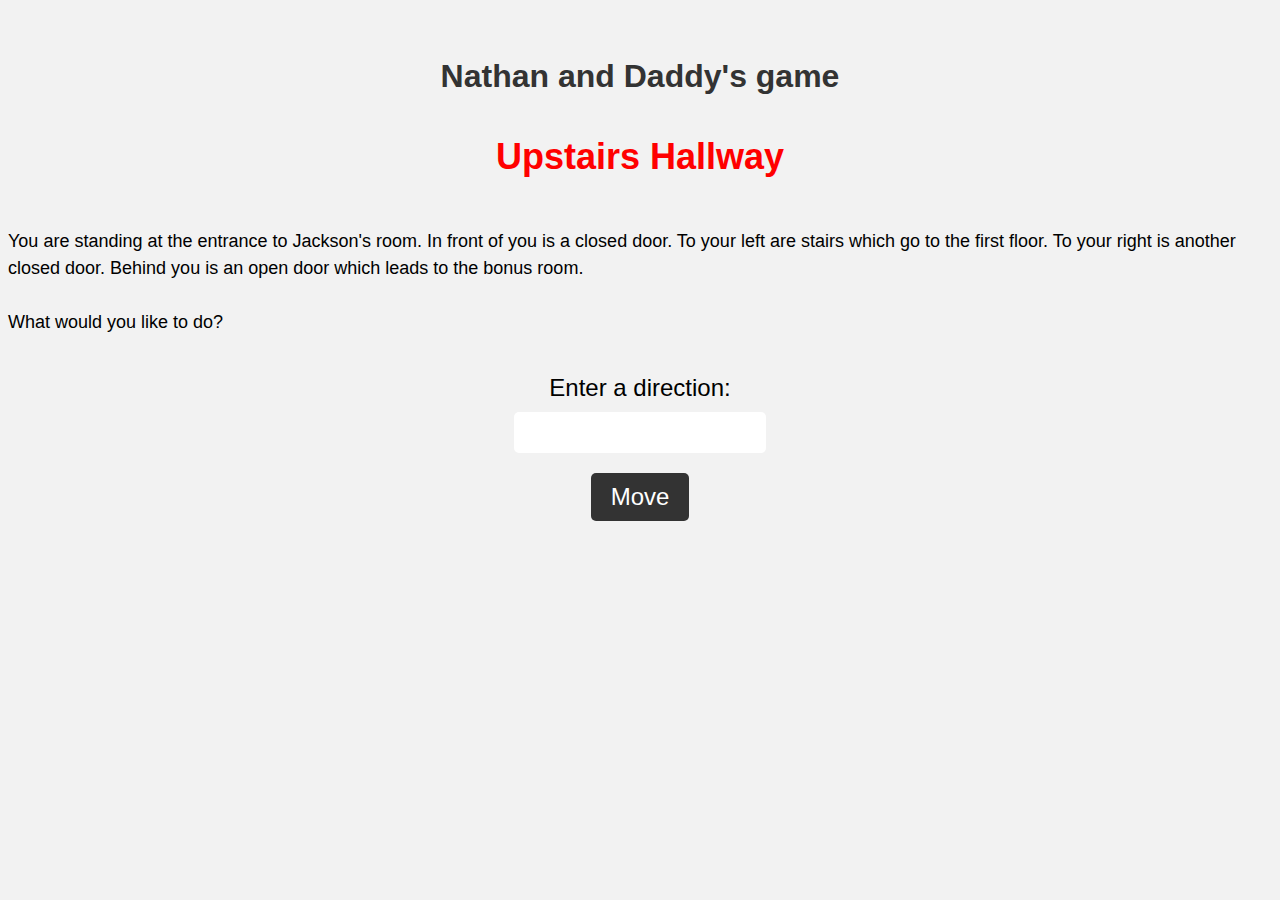
<file: index.html>
<!DOCTYPE html>
<html>
  <head>
    <title>Upstairs Hallway</title>
    <link rel="stylesheet" href="styles.css" />
  </head>
  <body>
    <h1>Nathan and Daddy's game</h1>
    <h2>Upstairs Hallway</h2>
    <p>
      You are standing at the entrance to Jackson's room. In front of you is a
      closed door. To your left are stairs which go to the first floor. To your
      right is another closed door. Behind you is an open door which leads to
      the bonus room. <br />
      <br />

      What would you like to do?
    </p>
    <form>
      <label for="direction">Enter a direction:</label>
      <input type="text" id="direction1" name="direction1" />
      <button type="button" onclick="move()">Move</button>
    </form>
    <script src="startDirection.js"></script>
  </body>
</html>
</file>
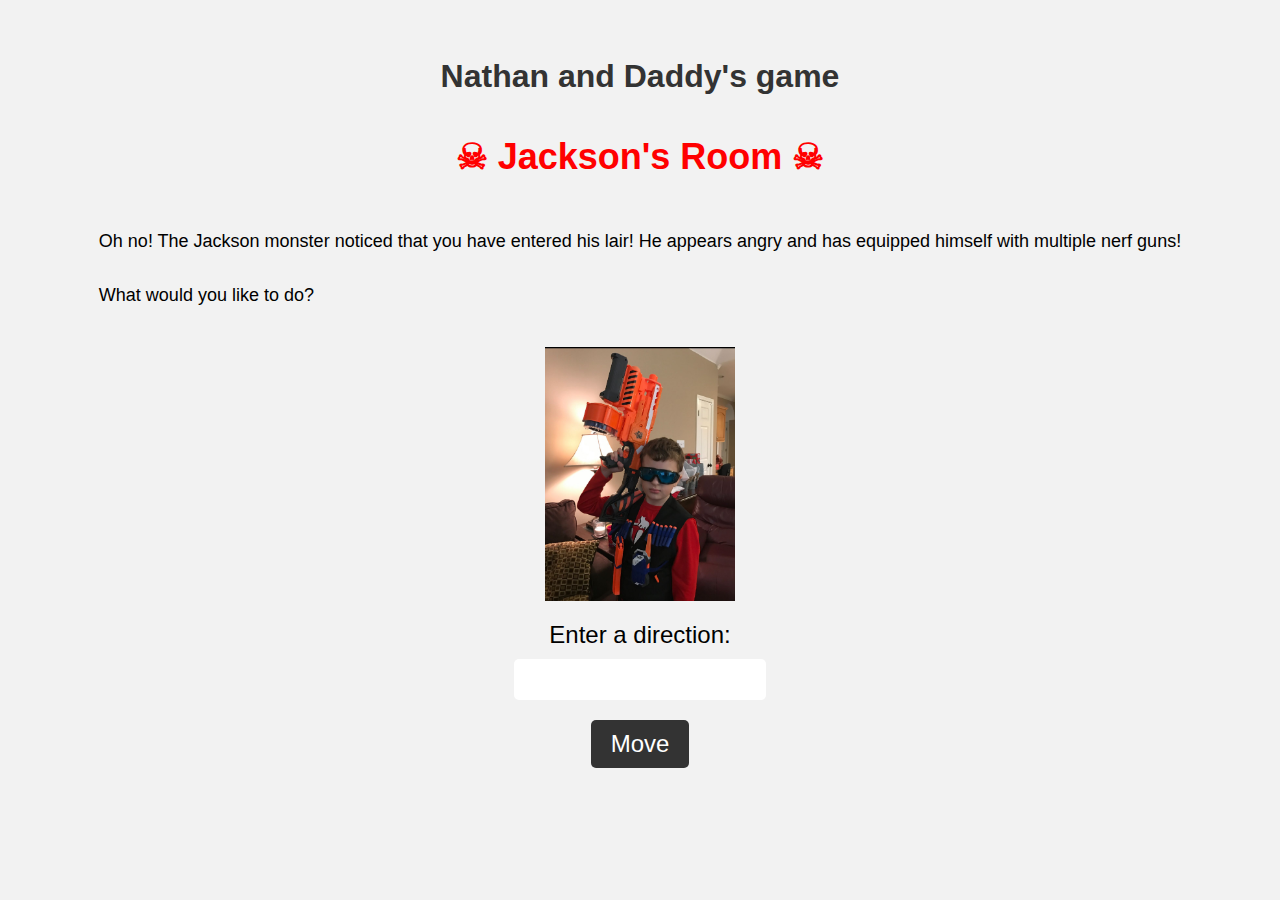
<file: jacksonAttack1.html>
<!DOCTYPE html>
<html>
  <head>
    <title>Jackson's Room</title>
    <link rel="stylesheet" href="styles.css" />
  </head>
  <body>
    <h1>Nathan and Daddy's game</h1>
    <h2>&#9760; Jackson's Room &#9760;</h2>
    <p>
      Oh no! The Jackson monster noticed that you have entered his lair! He
      appears angry and has equipped himself with multiple nerf guns! <br />
      <br />

      What would you like to do?
    </p>
    <img src="./jackson2.jpg" alt="Jackson's Room" />
    <form>
      <label for="direction3">Enter a direction:</label>
      <input type="text" id="direction3" name="direction3" />
      <button type="button" onclick="move()">Move</button>
    </form>
    <script src="jacksonRoomDirection2.js"></script>
  </body>
</html>
</file>
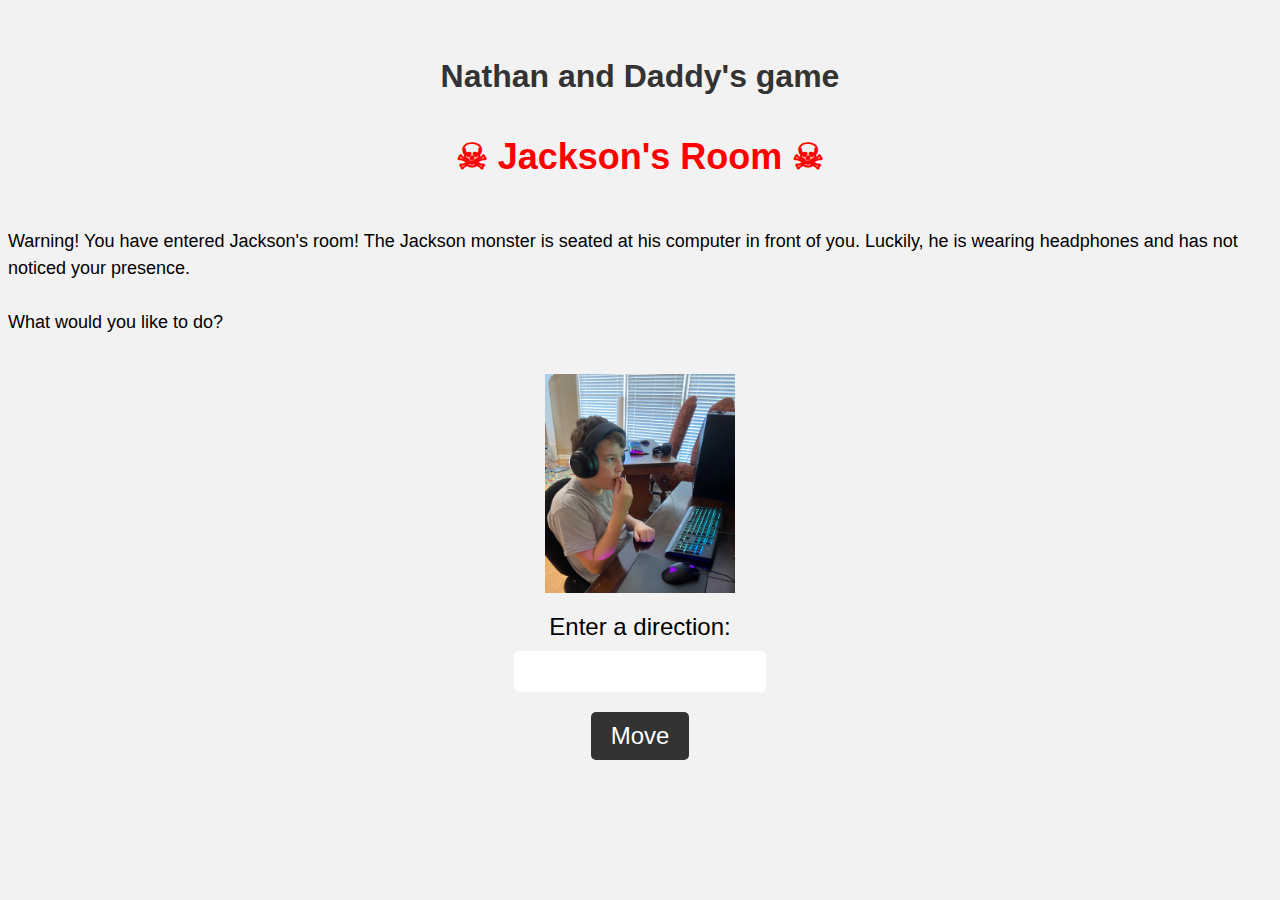
<file: jacksonsroom.html>
<!DOCTYPE html>
<html>
  <head>
    <title>Jackson's Room</title>
    <link rel="stylesheet" href="styles.css" />
  </head>
  <body>
    <h1>Nathan and Daddy's game</h1>
    <h2>&#9760; Jackson's Room &#9760;</h2>
    <p>
      Warning! You have entered Jackson's room! The Jackson monster is seated at
      his computer in front of you. Luckily, he is wearing headphones and has
      not noticed your presence. <br />
      <br />

      What would you like to do?
    </p>
    <img src="./jackson1a.jpg" alt="Jackson's Room" />
    <form>
      <label for="direction2">Enter a direction:</label>
      <input type="text" id="direction2" name="direction2" />
      <button type="button" onclick="move()">Move</button>
    </form>
    <script src="jacksonRoomDirection.js"></script>
  </body>
</html>
</file>
<file: styles.css>
body {
  background-color: #f2f2f2;
  font-family: Arial, sans-serif;
  display: flex;
  justify-content: center;
  align-items: center;
  flex-direction: column;
}

h1 {
  color: #333;
  text-align: center;
  margin-top: 50px;
}

h2 {
  color: #ff0000;
  text-align: center;
  font-size: 36px;
  margin-top: 20px;
}

p {
  font-size: 18px;
  line-height: 1.5;
  margin-top: 20px;
}

form {
  display: flex;
  flex-direction: column;
  align-items: center;
  margin-top: 20px;
}

label {
  font-size: 24px;
  margin-bottom: 10px;
}

input {
  font-size: 18px;
  padding: 10px;
  border-radius: 5px;
  border: none;
  margin-bottom: 20px;
}

button {
  font-size: 24px;
  padding: 10px 20px;
  border-radius: 5px;
  border: none;
  background-color: #333;
  color: #fff;
  cursor: pointer;
}

button:hover {
  background-color: #555;
}

/* Add styles for active selection */
h2:hover {
  background-color: #ff0000;
  color: #fff;
  cursor: pointer;
}

h2:active {
  background-color: #555;
  color: #fff;
}

img {
  max-width: 15%;
  height: auto;
  margin-top: 20px;
  display: block;
  margin-left: auto;
  margin-right: auto;
}
</file>
